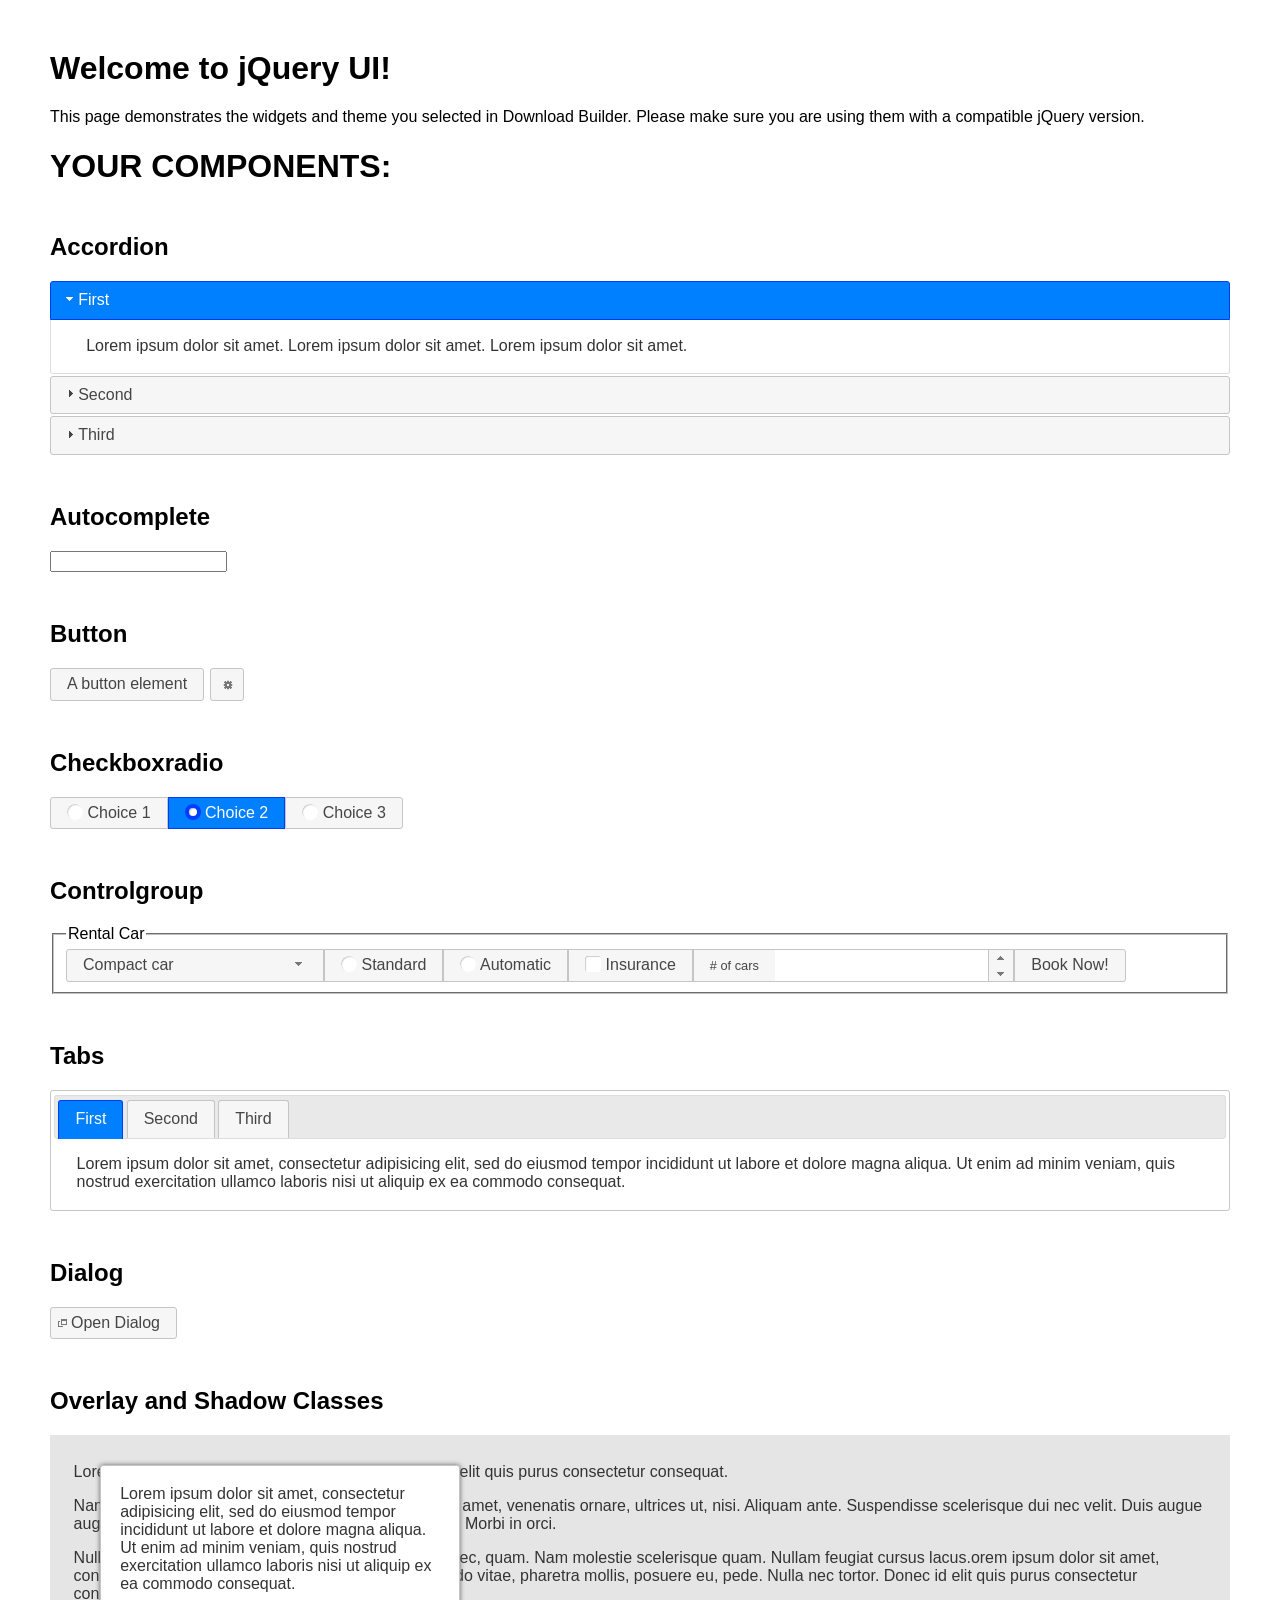
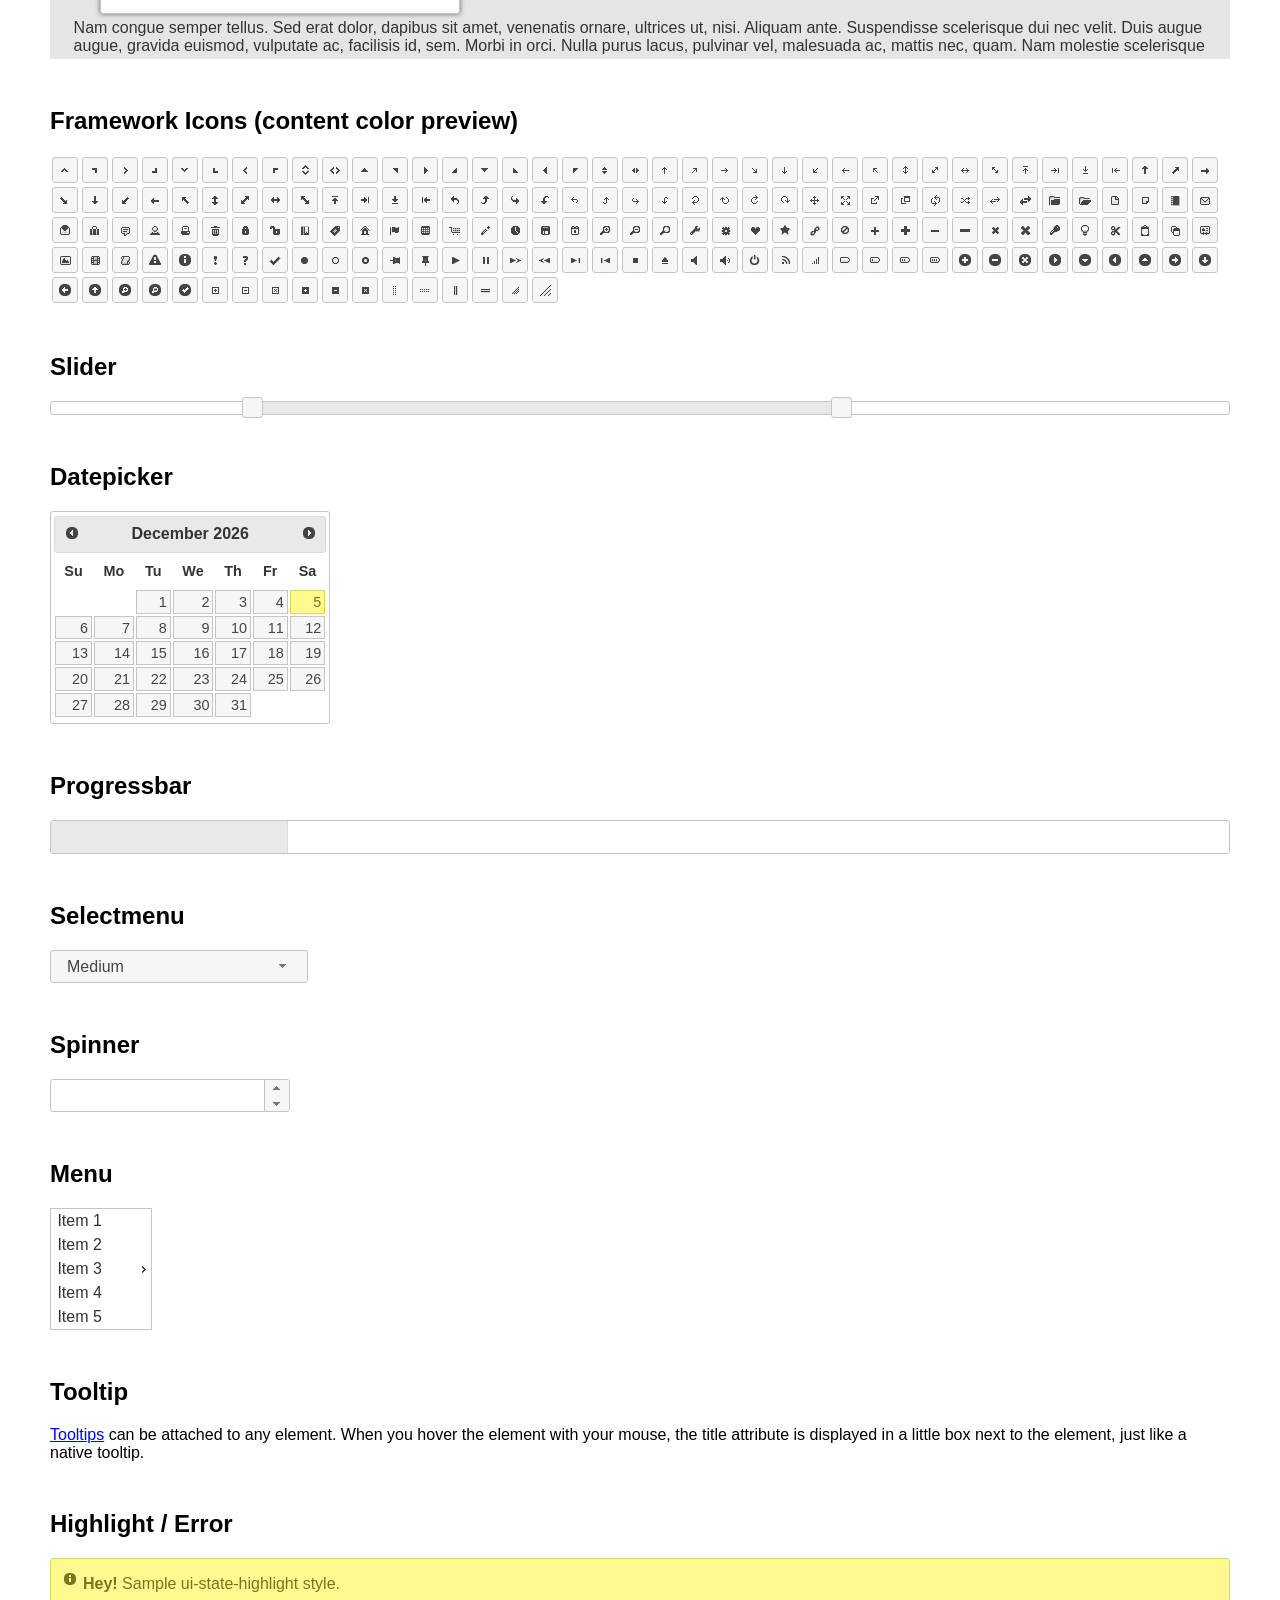
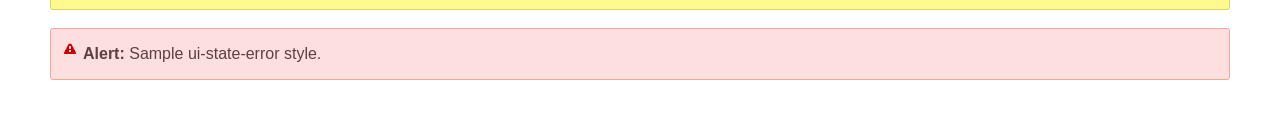
<file: assets/jquery-ui-1.10.4/index.html>
<!doctype html>
<html lang="us">
<head>
	<meta charset="utf-8">
	<title>jQuery UI Example Page</title>
	<link href="jquery-ui.css" rel="stylesheet">
	<style>
	body{
		font-family: "Trebuchet MS", sans-serif;
		margin: 50px;
	}
	.demoHeaders {
		margin-top: 2em;
	}
	#dialog-link {
		padding: .4em 1em .4em 20px;
		text-decoration: none;
		position: relative;
	}
	#dialog-link span.ui-icon {
		margin: 0 5px 0 0;
		position: absolute;
		left: .2em;
		top: 50%;
		margin-top: -8px;
	}
	#icons {
		margin: 0;
		padding: 0;
	}
	#icons li {
		margin: 2px;
		position: relative;
		padding: 4px 0;
		cursor: pointer;
		float: left;
		list-style: none;
	}
	#icons span.ui-icon {
		float: left;
		margin: 0 4px;
	}
	.fakewindowcontain .ui-widget-overlay {
		position: absolute;
	}
	select {
		width: 200px;
	}
	</style>
</head>
<body>

<h1>Welcome to jQuery UI!</h1>

<div class="ui-widget">
	<p>This page demonstrates the widgets and theme you selected in Download Builder. Please make sure you are using them with a compatible jQuery version.</p>
</div>

<h1>YOUR COMPONENTS:</h1>


<!-- Accordion -->
<h2 class="demoHeaders">Accordion</h2>
<div id="accordion">
	<h3>First</h3>
	<div>Lorem ipsum dolor sit amet. Lorem ipsum dolor sit amet. Lorem ipsum dolor sit amet.</div>
	<h3>Second</h3>
	<div>Phasellus mattis tincidunt nibh.</div>
	<h3>Third</h3>
	<div>Nam dui erat, auctor a, dignissim quis.</div>
</div>



<!-- Autocomplete -->
<h2 class="demoHeaders">Autocomplete</h2>
<div>
	<input id="autocomplete" title="type &quot;a&quot;">
</div>



<!-- Button -->
<h2 class="demoHeaders">Button</h2>
<button id="button">A button element</button>
<button id="button-icon">An icon-only button</button>



<!-- Checkboxradio -->
<h2 class="demoHeaders">Checkboxradio</h2>
<form style="margin-top: 1em;">
	<div id="radioset">
		<input type="radio" id="radio1" name="radio"><label for="radio1">Choice 1</label>
		<input type="radio" id="radio2" name="radio" checked="checked"><label for="radio2">Choice 2</label>
		<input type="radio" id="radio3" name="radio"><label for="radio3">Choice 3</label>
	</div>
</form>



<!-- Controlgroup -->
<h2 class="demoHeaders">Controlgroup</h2>
<fieldset>
	<legend>Rental Car</legend>
	<div id="controlgroup">
		<select id="car-type">
			<option>Compact car</option>
			<option>Midsize car</option>
			<option>Full size car</option>
			<option>SUV</option>
			<option>Luxury</option>
			<option>Truck</option>
			<option>Van</option>
		</select>
		<label for="transmission-standard">Standard</label>
		<input type="radio" name="transmission" id="transmission-standard">
		<label for="transmission-automatic">Automatic</label>
		<input type="radio" name="transmission" id="transmission-automatic">
		<label for="insurance">Insurance</label>
		<input type="checkbox" name="insurance" id="insurance">
		<label for="horizontal-spinner" class="ui-controlgroup-label"># of cars</label>
		<input id="horizontal-spinner" class="ui-spinner-input">
		<button>Book Now!</button>
	</div>
</fieldset>



<!-- Tabs -->
<h2 class="demoHeaders">Tabs</h2>
<div id="tabs">
	<ul>
		<li><a href="#tabs-1">First</a></li>
		<li><a href="#tabs-2">Second</a></li>
		<li><a href="#tabs-3">Third</a></li>
	</ul>
	<div id="tabs-1">Lorem ipsum dolor sit amet, consectetur adipisicing elit, sed do eiusmod tempor incididunt ut labore et dolore magna aliqua. Ut enim ad minim veniam, quis nostrud exercitation ullamco laboris nisi ut aliquip ex ea commodo consequat.</div>
	<div id="tabs-2">Phasellus mattis tincidunt nibh. Cras orci urna, blandit id, pretium vel, aliquet ornare, felis. Maecenas scelerisque sem non nisl. Fusce sed lorem in enim dictum bibendum.</div>
	<div id="tabs-3">Nam dui erat, auctor a, dignissim quis, sollicitudin eu, felis. Pellentesque nisi urna, interdum eget, sagittis et, consequat vestibulum, lacus. Mauris porttitor ullamcorper augue.</div>
</div>



<h2 class="demoHeaders">Dialog</h2>
<p>
	<button id="dialog-link" class="ui-button ui-corner-all ui-widget">
		<span class="ui-icon ui-icon-newwin"></span>Open Dialog
	</button>
</p>

<h2 class="demoHeaders">Overlay and Shadow Classes</h2>
<div style="position: relative; width: 96%; height: 200px; padding:1% 2%; overflow:hidden;" class="fakewindowcontain">
	<p>Lorem ipsum dolor sit amet,  Nulla nec tortor. Donec id elit quis purus consectetur consequat. </p><p>Nam congue semper tellus. Sed erat dolor, dapibus sit amet, venenatis ornare, ultrices ut, nisi. Aliquam ante. Suspendisse scelerisque dui nec velit. Duis augue augue, gravida euismod, vulputate ac, facilisis id, sem. Morbi in orci. </p><p>Nulla purus lacus, pulvinar vel, malesuada ac, mattis nec, quam. Nam molestie scelerisque quam. Nullam feugiat cursus lacus.orem ipsum dolor sit amet, consectetur adipiscing elit. Donec libero risus, commodo vitae, pharetra mollis, posuere eu, pede. Nulla nec tortor. Donec id elit quis purus consectetur consequat. </p><p>Nam congue semper tellus. Sed erat dolor, dapibus sit amet, venenatis ornare, ultrices ut, nisi. Aliquam ante. Suspendisse scelerisque dui nec velit. Duis augue augue, gravida euismod, vulputate ac, facilisis id, sem. Morbi in orci. Nulla purus lacus, pulvinar vel, malesuada ac, mattis nec, quam. Nam molestie scelerisque quam. </p><p>Nullam feugiat cursus lacus.orem ipsum dolor sit amet, consectetur adipiscing elit. Donec libero risus, commodo vitae, pharetra mollis, posuere eu, pede. Nulla nec tortor. Donec id elit quis purus consectetur consequat. Nam congue semper tellus. Sed erat dolor, dapibus sit amet, venenatis ornare, ultrices ut, nisi. Aliquam ante. </p><p>Suspendisse scelerisque dui nec velit. Duis augue augue, gravida euismod, vulputate ac, facilisis id, sem. Morbi in orci. Nulla purus lacus, pulvinar vel, malesuada ac, mattis nec, quam. Nam molestie scelerisque quam. Nullam feugiat cursus lacus.orem ipsum dolor sit amet, consectetur adipiscing elit. Donec libero risus, commodo vitae, pharetra mollis, posuere eu, pede. Nulla nec tortor. Donec id elit quis purus consectetur consequat. Nam congue semper tellus. Sed erat dolor, dapibus sit amet, venenatis ornare, ultrices ut, nisi. </p>

	<!-- ui-dialog -->
	<div class="ui-widget-overlay ui-front"></div>
	<div style="position: absolute; width: 320px; left: 50px; top: 30px; padding: 1.2em" class="ui-widget ui-front ui-widget-content ui-corner-all ui-widget-shadow">
		Lorem ipsum dolor sit amet, consectetur adipisicing elit, sed do eiusmod tempor incididunt ut labore et dolore magna aliqua. Ut enim ad minim veniam, quis nostrud exercitation ullamco laboris nisi ut aliquip ex ea commodo consequat.
	</div>

</div>

<!-- ui-dialog -->
<div id="dialog" title="Dialog Title">
	<p>Lorem ipsum dolor sit amet, consectetur adipisicing elit, sed do eiusmod tempor incididunt ut labore et dolore magna aliqua. Ut enim ad minim veniam, quis nostrud exercitation ullamco laboris nisi ut aliquip ex ea commodo consequat.</p>
</div>



<h2 class="demoHeaders">Framework Icons (content color preview)</h2>
<ul id="icons" class="ui-widget ui-helper-clearfix">
	<li class="ui-state-default ui-corner-all" title=".ui-icon-caret-1-n"><span class="ui-icon ui-icon-caret-1-n"></span></li>
	<li class="ui-state-default ui-corner-all" title=".ui-icon-caret-1-ne"><span class="ui-icon ui-icon-caret-1-ne"></span></li>
	<li class="ui-state-default ui-corner-all" title=".ui-icon-caret-1-e"><span class="ui-icon ui-icon-caret-1-e"></span></li>
	<li class="ui-state-default ui-corner-all" title=".ui-icon-caret-1-se"><span class="ui-icon ui-icon-caret-1-se"></span></li>
	<li class="ui-state-default ui-corner-all" title=".ui-icon-caret-1-s"><span class="ui-icon ui-icon-caret-1-s"></span></li>
	<li class="ui-state-default ui-corner-all" title=".ui-icon-caret-1-sw"><span class="ui-icon ui-icon-caret-1-sw"></span></li>
	<li class="ui-state-default ui-corner-all" title=".ui-icon-caret-1-w"><span class="ui-icon ui-icon-caret-1-w"></span></li>
	<li class="ui-state-default ui-corner-all" title=".ui-icon-caret-1-nw"><span class="ui-icon ui-icon-caret-1-nw"></span></li>
	<li class="ui-state-default ui-corner-all" title=".ui-icon-caret-2-n-s"><span class="ui-icon ui-icon-caret-2-n-s"></span></li>
	<li class="ui-state-default ui-corner-all" title=".ui-icon-caret-2-e-w"><span class="ui-icon ui-icon-caret-2-e-w"></span></li>
	<li class="ui-state-default ui-corner-all" title=".ui-icon-triangle-1-n"><span class="ui-icon ui-icon-triangle-1-n"></span></li>
	<li class="ui-state-default ui-corner-all" title=".ui-icon-triangle-1-ne"><span class="ui-icon ui-icon-triangle-1-ne"></span></li>
	<li class="ui-state-default ui-corner-all" title=".ui-icon-triangle-1-e"><span class="ui-icon ui-icon-triangle-1-e"></span></li>
	<li class="ui-state-default ui-corner-all" title=".ui-icon-triangle-1-se"><span class="ui-icon ui-icon-triangle-1-se"></span></li>
	<li class="ui-state-default ui-corner-all" title=".ui-icon-triangle-1-s"><span class="ui-icon ui-icon-triangle-1-s"></span></li>
	<li class="ui-state-default ui-corner-all" title=".ui-icon-triangle-1-sw"><span class="ui-icon ui-icon-triangle-1-sw"></span></li>
	<li class="ui-state-default ui-corner-all" title=".ui-icon-triangle-1-w"><span class="ui-icon ui-icon-triangle-1-w"></span></li>
	<li class="ui-state-default ui-corner-all" title=".ui-icon-triangle-1-nw"><span class="ui-icon ui-icon-triangle-1-nw"></span></li>
	<li class="ui-state-default ui-corner-all" title=".ui-icon-triangle-2-n-s"><span class="ui-icon ui-icon-triangle-2-n-s"></span></li>
	<li class="ui-state-default ui-corner-all" title=".ui-icon-triangle-2-e-w"><span class="ui-icon ui-icon-triangle-2-e-w"></span></li>
	<li class="ui-state-default ui-corner-all" title=".ui-icon-arrow-1-n"><span class="ui-icon ui-icon-arrow-1-n"></span></li>
	<li class="ui-state-default ui-corner-all" title=".ui-icon-arrow-1-ne"><span class="ui-icon ui-icon-arrow-1-ne"></span></li>
	<li class="ui-state-default ui-corner-all" title=".ui-icon-arrow-1-e"><span class="ui-icon ui-icon-arrow-1-e"></span></li>
	<li class="ui-state-default ui-corner-all" title=".ui-icon-arrow-1-se"><span class="ui-icon ui-icon-arrow-1-se"></span></li>
	<li class="ui-state-default ui-corner-all" title=".ui-icon-arrow-1-s"><span class="ui-icon ui-icon-arrow-1-s"></span></li>
	<li class="ui-state-default ui-corner-all" title=".ui-icon-arrow-1-sw"><span class="ui-icon ui-icon-arrow-1-sw"></span></li>
	<li class="ui-state-default ui-corner-all" title=".ui-icon-arrow-1-w"><span class="ui-icon ui-icon-arrow-1-w"></span></li>
	<li class="ui-state-default ui-corner-all" title=".ui-icon-arrow-1-nw"><span class="ui-icon ui-icon-arrow-1-nw"></span></li>
	<li class="ui-state-default ui-corner-all" title=".ui-icon-arrow-2-n-s"><span class="ui-icon ui-icon-arrow-2-n-s"></span></li>
	<li class="ui-state-default ui-corner-all" title=".ui-icon-arrow-2-ne-sw"><span class="ui-icon ui-icon-arrow-2-ne-sw"></span></li>
	<li class="ui-state-default ui-corner-all" title=".ui-icon-arrow-2-e-w"><span class="ui-icon ui-icon-arrow-2-e-w"></span></li>
	<li class="ui-state-default ui-corner-all" title=".ui-icon-arrow-2-se-nw"><span class="ui-icon ui-icon-arrow-2-se-nw"></span></li>
	<li class="ui-state-default ui-corner-all" title=".ui-icon-arrowstop-1-n"><span class="ui-icon ui-icon-arrowstop-1-n"></span></li>
	<li class="ui-state-default ui-corner-all" title=".ui-icon-arrowstop-1-e"><span class="ui-icon ui-icon-arrowstop-1-e"></span></li>
	<li class="ui-state-default ui-corner-all" title=".ui-icon-arrowstop-1-s"><span class="ui-icon ui-icon-arrowstop-1-s"></span></li>
	<li class="ui-state-default ui-corner-all" title=".ui-icon-arrowstop-1-w"><span class="ui-icon ui-icon-arrowstop-1-w"></span></li>
	<li class="ui-state-default ui-corner-all" title=".ui-icon-arrowthick-1-n"><span class="ui-icon ui-icon-arrowthick-1-n"></span></li>
	<li class="ui-state-default ui-corner-all" title=".ui-icon-arrowthick-1-ne"><span class="ui-icon ui-icon-arrowthick-1-ne"></span></li>
	<li class="ui-state-default ui-corner-all" title=".ui-icon-arrowthick-1-e"><span class="ui-icon ui-icon-arrowthick-1-e"></span></li>
	<li class="ui-state-default ui-corner-all" title=".ui-icon-arrowthick-1-se"><span class="ui-icon ui-icon-arrowthick-1-se"></span></li>
	<li class="ui-state-default ui-corner-all" title=".ui-icon-arrowthick-1-s"><span class="ui-icon ui-icon-arrowthick-1-s"></span></li>
	<li class="ui-state-default ui-corner-all" title=".ui-icon-arrowthick-1-sw"><span class="ui-icon ui-icon-arrowthick-1-sw"></span></li>
	<li class="ui-state-default ui-corner-all" title=".ui-icon-arrowthick-1-w"><span class="ui-icon ui-icon-arrowthick-1-w"></span></li>
	<li class="ui-state-default ui-corner-all" title=".ui-icon-arrowthick-1-nw"><span class="ui-icon ui-icon-arrowthick-1-nw"></span></li>
	<li class="ui-state-default ui-corner-all" title=".ui-icon-arrowthick-2-n-s"><span class="ui-icon ui-icon-arrowthick-2-n-s"></span></li>
	<li class="ui-state-default ui-corner-all" title=".ui-icon-arrowthick-2-ne-sw"><span class="ui-icon ui-icon-arrowthick-2-ne-sw"></span></li>
	<li class="ui-state-default ui-corner-all" title=".ui-icon-arrowthick-2-e-w"><span class="ui-icon ui-icon-arrowthick-2-e-w"></span></li>
	<li class="ui-state-default ui-corner-all" title=".ui-icon-arrowthick-2-se-nw"><span class="ui-icon ui-icon-arrowthick-2-se-nw"></span></li>
	<li class="ui-state-default ui-corner-all" title=".ui-icon-arrowthickstop-1-n"><span class="ui-icon ui-icon-arrowthickstop-1-n"></span></li>
	<li class="ui-state-default ui-corner-all" title=".ui-icon-arrowthickstop-1-e"><span class="ui-icon ui-icon-arrowthickstop-1-e"></span></li>
	<li class="ui-state-default ui-corner-all" title=".ui-icon-arrowthickstop-1-s"><span class="ui-icon ui-icon-arrowthickstop-1-s"></span></li>
	<li class="ui-state-default ui-corner-all" title=".ui-icon-arrowthickstop-1-w"><span class="ui-icon ui-icon-arrowthickstop-1-w"></span></li>
	<li class="ui-state-default ui-corner-all" title=".ui-icon-arrowreturnthick-1-w"><span class="ui-icon ui-icon-arrowreturnthick-1-w"></span></li>
	<li class="ui-state-default ui-corner-all" title=".ui-icon-arrowreturnthick-1-n"><span class="ui-icon ui-icon-arrowreturnthick-1-n"></span></li>
	<li class="ui-state-default ui-corner-all" title=".ui-icon-arrowreturnthick-1-e"><span class="ui-icon ui-icon-arrowreturnthick-1-e"></span></li>
	<li class="ui-state-default ui-corner-all" title=".ui-icon-arrowreturnthick-1-s"><span class="ui-icon ui-icon-arrowreturnthick-1-s"></span></li>
	<li class="ui-state-default ui-corner-all" title=".ui-icon-arrowreturn-1-w"><span class="ui-icon ui-icon-arrowreturn-1-w"></span></li>
	<li class="ui-state-default ui-corner-all" title=".ui-icon-arrowreturn-1-n"><span class="ui-icon ui-icon-arrowreturn-1-n"></span></li>
	<li class="ui-state-default ui-corner-all" title=".ui-icon-arrowreturn-1-e"><span class="ui-icon ui-icon-arrowreturn-1-e"></span></li>
	<li class="ui-state-default ui-corner-all" title=".ui-icon-arrowreturn-1-s"><span class="ui-icon ui-icon-arrowreturn-1-s"></span></li>
	<li class="ui-state-default ui-corner-all" title=".ui-icon-arrowrefresh-1-w"><span class="ui-icon ui-icon-arrowrefresh-1-w"></span></li>
	<li class="ui-state-default ui-corner-all" title=".ui-icon-arrowrefresh-1-n"><span class="ui-icon ui-icon-arrowrefresh-1-n"></span></li>
	<li class="ui-state-default ui-corner-all" title=".ui-icon-arrowrefresh-1-e"><span class="ui-icon ui-icon-arrowrefresh-1-e"></span></li>
	<li class="ui-state-default ui-corner-all" title=".ui-icon-arrowrefresh-1-s"><span class="ui-icon ui-icon-arrowrefresh-1-s"></span></li>
	<li class="ui-state-default ui-corner-all" title=".ui-icon-arrow-4"><span class="ui-icon ui-icon-arrow-4"></span></li>
	<li class="ui-state-default ui-corner-all" title=".ui-icon-arrow-4-diag"><span class="ui-icon ui-icon-arrow-4-diag"></span></li>
	<li class="ui-state-default ui-corner-all" title=".ui-icon-extlink"><span class="ui-icon ui-icon-extlink"></span></li>
	<li class="ui-state-default ui-corner-all" title=".ui-icon-newwin"><span class="ui-icon ui-icon-newwin"></span></li>
	<li class="ui-state-default ui-corner-all" title=".ui-icon-refresh"><span class="ui-icon ui-icon-refresh"></span></li>
	<li class="ui-state-default ui-corner-all" title=".ui-icon-shuffle"><span class="ui-icon ui-icon-shuffle"></span></li>
	<li class="ui-state-default ui-corner-all" title=".ui-icon-transfer-e-w"><span class="ui-icon ui-icon-transfer-e-w"></span></li>
	<li class="ui-state-default ui-corner-all" title=".ui-icon-transferthick-e-w"><span class="ui-icon ui-icon-transferthick-e-w"></span></li>
	<li class="ui-state-default ui-corner-all" title=".ui-icon-folder-collapsed"><span class="ui-icon ui-icon-folder-collapsed"></span></li>
	<li class="ui-state-default ui-corner-all" title=".ui-icon-folder-open"><span class="ui-icon ui-icon-folder-open"></span></li>
	<li class="ui-state-default ui-corner-all" title=".ui-icon-document"><span class="ui-icon ui-icon-document"></span></li>
	<li class="ui-state-default ui-corner-all" title=".ui-icon-document-b"><span class="ui-icon ui-icon-document-b"></span></li>
	<li class="ui-state-default ui-corner-all" title=".ui-icon-note"><span class="ui-icon ui-icon-note"></span></li>
	<li class="ui-state-default ui-corner-all" title=".ui-icon-mail-closed"><span class="ui-icon ui-icon-mail-closed"></span></li>
	<li class="ui-state-default ui-corner-all" title=".ui-icon-mail-open"><span class="ui-icon ui-icon-mail-open"></span></li>
	<li class="ui-state-default ui-corner-all" title=".ui-icon-suitcase"><span class="ui-icon ui-icon-suitcase"></span></li>
	<li class="ui-state-default ui-corner-all" title=".ui-icon-comment"><span class="ui-icon ui-icon-comment"></span></li>
	<li class="ui-state-default ui-corner-all" title=".ui-icon-person"><span class="ui-icon ui-icon-person"></span></li>
	<li class="ui-state-default ui-corner-all" title=".ui-icon-print"><span class="ui-icon ui-icon-print"></span></li>
	<li class="ui-state-default ui-corner-all" title=".ui-icon-trash"><span class="ui-icon ui-icon-trash"></span></li>
	<li class="ui-state-default ui-corner-all" title=".ui-icon-locked"><span class="ui-icon ui-icon-locked"></span></li>
	<li class="ui-state-default ui-corner-all" title=".ui-icon-unlocked"><span class="ui-icon ui-icon-unlocked"></span></li>
	<li class="ui-state-default ui-corner-all" title=".ui-icon-bookmark"><span class="ui-icon ui-icon-bookmark"></span></li>
	<li class="ui-state-default ui-corner-all" title=".ui-icon-tag"><span class="ui-icon ui-icon-tag"></span></li>
	<li class="ui-state-default ui-corner-all" title=".ui-icon-home"><span class="ui-icon ui-icon-home"></span></li>
	<li class="ui-state-default ui-corner-all" title=".ui-icon-flag"><span class="ui-icon ui-icon-flag"></span></li>
	<li class="ui-state-default ui-corner-all" title=".ui-icon-calculator"><span class="ui-icon ui-icon-calculator"></span></li>
	<li class="ui-state-default ui-corner-all" title=".ui-icon-cart"><span class="ui-icon ui-icon-cart"></span></li>
	<li class="ui-state-default ui-corner-all" title=".ui-icon-pencil"><span class="ui-icon ui-icon-pencil"></span></li>
	<li class="ui-state-default ui-corner-all" title=".ui-icon-clock"><span class="ui-icon ui-icon-clock"></span></li>
	<li class="ui-state-default ui-corner-all" title=".ui-icon-disk"><span class="ui-icon ui-icon-disk"></span></li>
	<li class="ui-state-default ui-corner-all" title=".ui-icon-calendar"><span class="ui-icon ui-icon-calendar"></span></li>
	<li class="ui-state-default ui-corner-all" title=".ui-icon-zoomin"><span class="ui-icon ui-icon-zoomin"></span></li>
	<li class="ui-state-default ui-corner-all" title=".ui-icon-zoomout"><span class="ui-icon ui-icon-zoomout"></span></li>
	<li class="ui-state-default ui-corner-all" title=".ui-icon-search"><span class="ui-icon ui-icon-search"></span></li>
	<li class="ui-state-default ui-corner-all" title=".ui-icon-wrench"><span class="ui-icon ui-icon-wrench"></span></li>
	<li class="ui-state-default ui-corner-all" title=".ui-icon-gear"><span class="ui-icon ui-icon-gear"></span></li>
	<li class="ui-state-default ui-corner-all" title=".ui-icon-heart"><span class="ui-icon ui-icon-heart"></span></li>
	<li class="ui-state-default ui-corner-all" title=".ui-icon-star"><span class="ui-icon ui-icon-star"></span></li>
	<li class="ui-state-default ui-corner-all" title=".ui-icon-link"><span class="ui-icon ui-icon-link"></span></li>
	<li class="ui-state-default ui-corner-all" title=".ui-icon-cancel"><span class="ui-icon ui-icon-cancel"></span></li>
	<li class="ui-state-default ui-corner-all" title=".ui-icon-plus"><span class="ui-icon ui-icon-plus"></span></li>
	<li class="ui-state-default ui-corner-all" title=".ui-icon-plusthick"><span class="ui-icon ui-icon-plusthick"></span></li>
	<li class="ui-state-default ui-corner-all" title=".ui-icon-minus"><span class="ui-icon ui-icon-minus"></span></li>
	<li class="ui-state-default ui-corner-all" title=".ui-icon-minusthick"><span class="ui-icon ui-icon-minusthick"></span></li>
	<li class="ui-state-default ui-corner-all" title=".ui-icon-close"><span class="ui-icon ui-icon-close"></span></li>
	<li class="ui-state-default ui-corner-all" title=".ui-icon-closethick"><span class="ui-icon ui-icon-closethick"></span></li>
	<li class="ui-state-default ui-corner-all" title=".ui-icon-key"><span class="ui-icon ui-icon-key"></span></li>
	<li class="ui-state-default ui-corner-all" title=".ui-icon-lightbulb"><span class="ui-icon ui-icon-lightbulb"></span></li>
	<li class="ui-state-default ui-corner-all" title=".ui-icon-scissors"><span class="ui-icon ui-icon-scissors"></span></li>
	<li class="ui-state-default ui-corner-all" title=".ui-icon-clipboard"><span class="ui-icon ui-icon-clipboard"></span></li>
	<li class="ui-state-default ui-corner-all" title=".ui-icon-copy"><span class="ui-icon ui-icon-copy"></span></li>
	<li class="ui-state-default ui-corner-all" title=".ui-icon-contact"><span class="ui-icon ui-icon-contact"></span></li>
	<li class="ui-state-default ui-corner-all" title=".ui-icon-image"><span class="ui-icon ui-icon-image"></span></li>
	<li class="ui-state-default ui-corner-all" title=".ui-icon-video"><span class="ui-icon ui-icon-video"></span></li>
	<li class="ui-state-default ui-corner-all" title=".ui-icon-script"><span class="ui-icon ui-icon-script"></span></li>
	<li class="ui-state-default ui-corner-all" title=".ui-icon-alert"><span class="ui-icon ui-icon-alert"></span></li>
	<li class="ui-state-default ui-corner-all" title=".ui-icon-info"><span class="ui-icon ui-icon-info"></span></li>
	<li class="ui-state-default ui-corner-all" title=".ui-icon-notice"><span class="ui-icon ui-icon-notice"></span></li>
	<li class="ui-state-default ui-corner-all" title=".ui-icon-help"><span class="ui-icon ui-icon-help"></span></li>
	<li class="ui-state-default ui-corner-all" title=".ui-icon-check"><span class="ui-icon ui-icon-check"></span></li>
	<li class="ui-state-default ui-corner-all" title=".ui-icon-bullet"><span class="ui-icon ui-icon-bullet"></span></li>
	<li class="ui-state-default ui-corner-all" title=".ui-icon-radio-off"><span class="ui-icon ui-icon-radio-off"></span></li>
	<li class="ui-state-default ui-corner-all" title=".ui-icon-radio-on"><span class="ui-icon ui-icon-radio-on"></span></li>
	<li class="ui-state-default ui-corner-all" title=".ui-icon-pin-w"><span class="ui-icon ui-icon-pin-w"></span></li>
	<li class="ui-state-default ui-corner-all" title=".ui-icon-pin-s"><span class="ui-icon ui-icon-pin-s"></span></li>
	<li class="ui-state-default ui-corner-all" title=".ui-icon-play"><span class="ui-icon ui-icon-play"></span></li>
	<li class="ui-state-default ui-corner-all" title=".ui-icon-pause"><span class="ui-icon ui-icon-pause"></span></li>
	<li class="ui-state-default ui-corner-all" title=".ui-icon-seek-next"><span class="ui-icon ui-icon-seek-next"></span></li>
	<li class="ui-state-default ui-corner-all" title=".ui-icon-seek-prev"><span class="ui-icon ui-icon-seek-prev"></span></li>
	<li class="ui-state-default ui-corner-all" title=".ui-icon-seek-end"><span class="ui-icon ui-icon-seek-end"></span></li>
	<li class="ui-state-default ui-corner-all" title=".ui-icon-seek-first"><span class="ui-icon ui-icon-seek-first"></span></li>
	<li class="ui-state-default ui-corner-all" title=".ui-icon-stop"><span class="ui-icon ui-icon-stop"></span></li>
	<li class="ui-state-default ui-corner-all" title=".ui-icon-eject"><span class="ui-icon ui-icon-eject"></span></li>
	<li class="ui-state-default ui-corner-all" title=".ui-icon-volume-off"><span class="ui-icon ui-icon-volume-off"></span></li>
	<li class="ui-state-default ui-corner-all" title=".ui-icon-volume-on"><span class="ui-icon ui-icon-volume-on"></span></li>
	<li class="ui-state-default ui-corner-all" title=".ui-icon-power"><span class="ui-icon ui-icon-power"></span></li>
	<li class="ui-state-default ui-corner-all" title=".ui-icon-signal-diag"><span class="ui-icon ui-icon-signal-diag"></span></li>
	<li class="ui-state-default ui-corner-all" title=".ui-icon-signal"><span class="ui-icon ui-icon-signal"></span></li>
	<li class="ui-state-default ui-corner-all" title=".ui-icon-battery-0"><span class="ui-icon ui-icon-battery-0"></span></li>
	<li class="ui-state-default ui-corner-all" title=".ui-icon-battery-1"><span class="ui-icon ui-icon-battery-1"></span></li>
	<li class="ui-state-default ui-corner-all" title=".ui-icon-battery-2"><span class="ui-icon ui-icon-battery-2"></span></li>
	<li class="ui-state-default ui-corner-all" title=".ui-icon-battery-3"><span class="ui-icon ui-icon-battery-3"></span></li>
	<li class="ui-state-default ui-corner-all" title=".ui-icon-circle-plus"><span class="ui-icon ui-icon-circle-plus"></span></li>
	<li class="ui-state-default ui-corner-all" title=".ui-icon-circle-minus"><span class="ui-icon ui-icon-circle-minus"></span></li>
	<li class="ui-state-default ui-corner-all" title=".ui-icon-circle-close"><span class="ui-icon ui-icon-circle-close"></span></li>
	<li class="ui-state-default ui-corner-all" title=".ui-icon-circle-triangle-e"><span class="ui-icon ui-icon-circle-triangle-e"></span></li>
	<li class="ui-state-default ui-corner-all" title=".ui-icon-circle-triangle-s"><span class="ui-icon ui-icon-circle-triangle-s"></span></li>
	<li class="ui-state-default ui-corner-all" title=".ui-icon-circle-triangle-w"><span class="ui-icon ui-icon-circle-triangle-w"></span></li>
	<li class="ui-state-default ui-corner-all" title=".ui-icon-circle-triangle-n"><span class="ui-icon ui-icon-circle-triangle-n"></span></li>
	<li class="ui-state-default ui-corner-all" title=".ui-icon-circle-arrow-e"><span class="ui-icon ui-icon-circle-arrow-e"></span></li>
	<li class="ui-state-default ui-corner-all" title=".ui-icon-circle-arrow-s"><span class="ui-icon ui-icon-circle-arrow-s"></span></li>
	<li class="ui-state-default ui-corner-all" title=".ui-icon-circle-arrow-w"><span class="ui-icon ui-icon-circle-arrow-w"></span></li>
	<li class="ui-state-default ui-corner-all" title=".ui-icon-circle-arrow-n"><span class="ui-icon ui-icon-circle-arrow-n"></span></li>
	<li class="ui-state-default ui-corner-all" title=".ui-icon-circle-zoomin"><span class="ui-icon ui-icon-circle-zoomin"></span></li>
	<li class="ui-state-default ui-corner-all" title=".ui-icon-circle-zoomout"><span class="ui-icon ui-icon-circle-zoomout"></span></li>
	<li class="ui-state-default ui-corner-all" title=".ui-icon-circle-check"><span class="ui-icon ui-icon-circle-check"></span></li>
	<li class="ui-state-default ui-corner-all" title=".ui-icon-circlesmall-plus"><span class="ui-icon ui-icon-circlesmall-plus"></span></li>
	<li class="ui-state-default ui-corner-all" title=".ui-icon-circlesmall-minus"><span class="ui-icon ui-icon-circlesmall-minus"></span></li>
	<li class="ui-state-default ui-corner-all" title=".ui-icon-circlesmall-close"><span class="ui-icon ui-icon-circlesmall-close"></span></li>
	<li class="ui-state-default ui-corner-all" title=".ui-icon-squaresmall-plus"><span class="ui-icon ui-icon-squaresmall-plus"></span></li>
	<li class="ui-state-default ui-corner-all" title=".ui-icon-squaresmall-minus"><span class="ui-icon ui-icon-squaresmall-minus"></span></li>
	<li class="ui-state-default ui-corner-all" title=".ui-icon-squaresmall-close"><span class="ui-icon ui-icon-squaresmall-close"></span></li>
	<li class="ui-state-default ui-corner-all" title=".ui-icon-grip-dotted-vertical"><span class="ui-icon ui-icon-grip-dotted-vertical"></span></li>
	<li class="ui-state-default ui-corner-all" title=".ui-icon-grip-dotted-horizontal"><span class="ui-icon ui-icon-grip-dotted-horizontal"></span></li>
	<li class="ui-state-default ui-corner-all" title=".ui-icon-grip-solid-vertical"><span class="ui-icon ui-icon-grip-solid-vertical"></span></li>
	<li class="ui-state-default ui-corner-all" title=".ui-icon-grip-solid-horizontal"><span class="ui-icon ui-icon-grip-solid-horizontal"></span></li>
	<li class="ui-state-default ui-corner-all" title=".ui-icon-gripsmall-diagonal-se"><span class="ui-icon ui-icon-gripsmall-diagonal-se"></span></li>
	<li class="ui-state-default ui-corner-all" title=".ui-icon-grip-diagonal-se"><span class="ui-icon ui-icon-grip-diagonal-se"></span></li>
</ul>


<!-- Slider -->
<h2 class="demoHeaders">Slider</h2>
<div id="slider"></div>



<!-- Datepicker -->
<h2 class="demoHeaders">Datepicker</h2>
<div id="datepicker"></div>



<!-- Progressbar -->
<h2 class="demoHeaders">Progressbar</h2>
<div id="progressbar"></div>



<!-- Progressbar -->
<h2 class="demoHeaders">Selectmenu</h2>
<select id="selectmenu">
	<option>Slower</option>
	<option>Slow</option>
	<option selected="selected">Medium</option>
	<option>Fast</option>
	<option>Faster</option>
</select>



<!-- Spinner -->
<h2 class="demoHeaders">Spinner</h2>
<input id="spinner">



<!-- Menu -->
<h2 class="demoHeaders">Menu</h2>
<ul style="width:100px;" id="menu">
	<li><div>Item 1</div></li>
	<li><div>Item 2</div></li>
	<li><div>Item 3</div>
		<ul>
			<li><div>Item 3-1</div></li>
			<li><div>Item 3-2</div></li>
			<li><div>Item 3-3</div></li>
			<li><div>Item 3-4</div></li>
			<li><div>Item 3-5</div></li>
		</ul>
	</li>
	<li><div>Item 4</div></li>
	<li><div>Item 5</div></li>
</ul>



<!-- Tooltip -->
<h2 class="demoHeaders">Tooltip</h2>
<p id="tooltip">
	<a href="#" title="That&apos;s what this widget is">Tooltips</a> can be attached to any element. When you hover
the element with your mouse, the title attribute is displayed in a little box next to the element, just like a native tooltip.
</p>


<!-- Highlight / Error -->
<h2 class="demoHeaders">Highlight / Error</h2>
<div class="ui-widget">
	<div class="ui-state-highlight ui-corner-all" style="margin-top: 20px; padding: 0 .7em;">
		<p><span class="ui-icon ui-icon-info" style="float: left; margin-right: .3em;"></span>
		<strong>Hey!</strong> Sample ui-state-highlight style.</p>
	</div>
</div>
<br>
<div class="ui-widget">
	<div class="ui-state-error ui-corner-all" style="padding: 0 .7em;">
		<p><span class="ui-icon ui-icon-alert" style="float: left; margin-right: .3em;"></span>
		<strong>Alert:</strong> Sample ui-state-error style.</p>
	</div>
</div>

<script src="external/jquery/jquery.js"></script>
<script src="jquery-ui.js"></script>
<script>

$( "#accordion" ).accordion();



var availableTags = [
	"ActionScript",
	"AppleScript",
	"Asp",
	"BASIC",
	"C",
	"C++",
	"Clojure",
	"COBOL",
	"ColdFusion",
	"Erlang",
	"Fortran",
	"Groovy",
	"Haskell",
	"Java",
	"JavaScript",
	"Lisp",
	"Perl",
	"PHP",
	"Python",
	"Ruby",
	"Scala",
	"Scheme"
];
$( "#autocomplete" ).autocomplete({
	source: availableTags
});



$( "#button" ).button();
$( "#button-icon" ).button({
	icon: "ui-icon-gear",
	showLabel: false
});



$( "#radioset" ).buttonset();



$( "#controlgroup" ).controlgroup();



$( "#tabs" ).tabs();



$( "#dialog" ).dialog({
	autoOpen: false,
	width: 400,
	buttons: [
		{
			text: "Ok",
			click: function() {
				$( this ).dialog( "close" );
			}
		},
		{
			text: "Cancel",
			click: function() {
				$( this ).dialog( "close" );
			}
		}
	]
});

// Link to open the dialog
$( "#dialog-link" ).click(function( event ) {
	$( "#dialog" ).dialog( "open" );
	event.preventDefault();
});



$( "#datepicker" ).datepicker({
	inline: true
});



$( "#slider" ).slider({
	range: true,
	values: [ 17, 67 ]
});



$( "#progressbar" ).progressbar({
	value: 20
});



$( "#spinner" ).spinner();



$( "#menu" ).menu();



$( "#tooltip" ).tooltip();



$( "#selectmenu" ).selectmenu();


// Hover states on the static widgets
$( "#dialog-link, #icons li" ).hover(
	function() {
		$( this ).addClass( "ui-state-hover" );
	},
	function() {
		$( this ).removeClass( "ui-state-hover" );
	}
);
</script>
</body>
</html>
</file>
